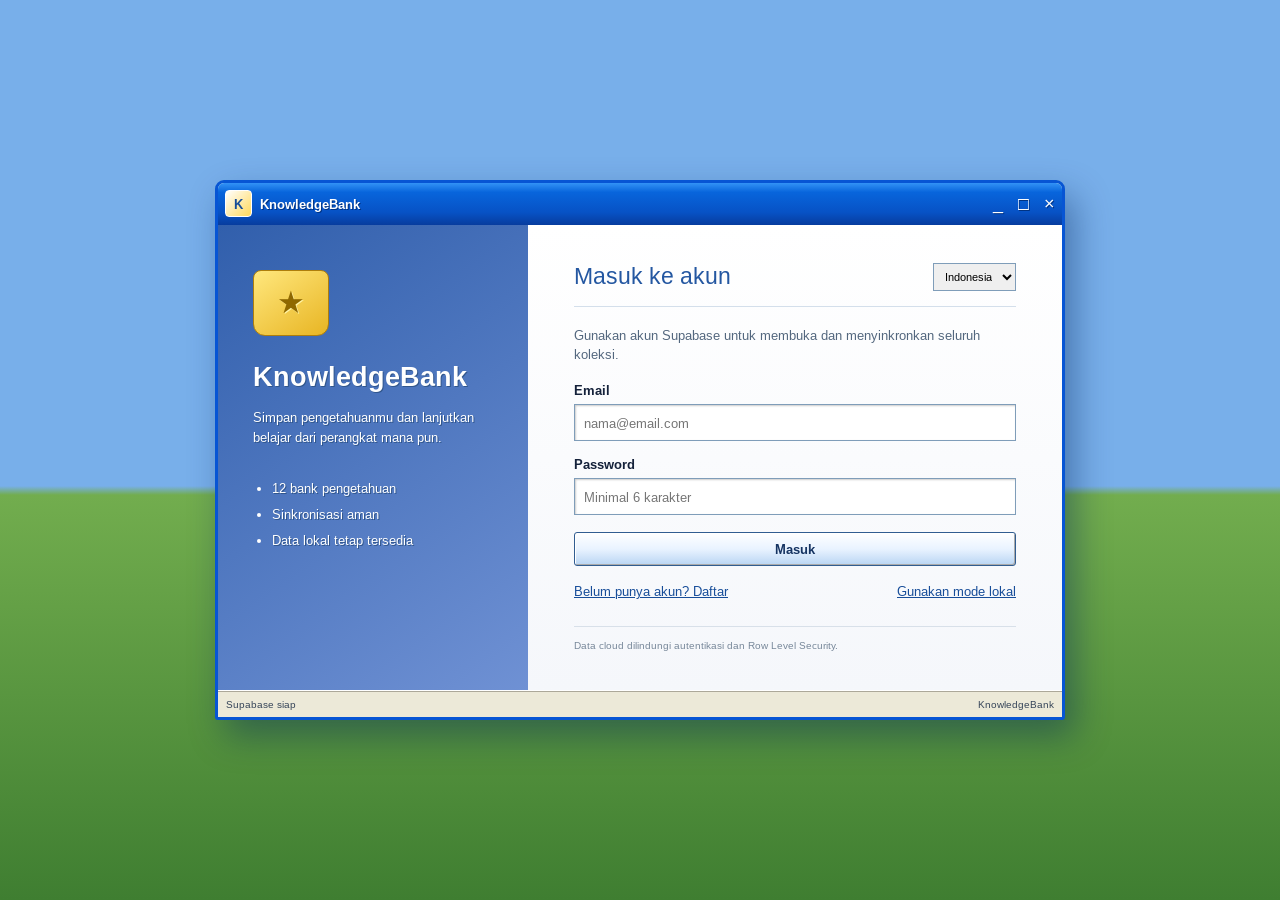
<file: login.html>
<!doctype html>
<html lang="id">
<head>
  <meta charset="UTF-8">
  <meta name="viewport" content="width=device-width,initial-scale=1">
  <meta name="description" content="Masuk ke KnowledgeBank untuk menyinkronkan koleksi belajar.">
  <title>Masuk — KnowledgeBank</title>
  <script>if(location.protocol!=='file:')document.write('<base href="/">');</script>
  <link rel="stylesheet" href="login.css?v=1">
  <link rel="stylesheet" href="login-responsive.css?v=2">
</head>
<body>
  <main class="login-desktop">
    <section class="login-window" aria-labelledby="loginTitle">
      <header class="login-titlebar"><span class="login-icon">K</span><strong>KnowledgeBank</strong><span class="window-controls" aria-hidden="true">_ □ ×</span></header>
      <div class="login-body">
        <aside class="login-side">
          <div class="key-art" id="authArt" aria-hidden="true">★</div>
          <h1 id="loginTitle">KnowledgeBank</h1>
          <p id="authSideCopy">Simpan pengetahuanmu dan lanjutkan belajar dari perangkat mana pun.</p>
          <ul id="authBenefits"><li>12 bank pengetahuan</li><li>Sinkronisasi aman</li><li>Data lokal tetap tersedia</li></ul>
        </aside>
        <section class="login-panel">
          <div class="panel-heading"><span id="authHeading">Masuk ke akun</span><label><span class="sr-only">Bahasa</span><select id="loginLanguage"><option value="id">Indonesia</option><option value="en">English</option><option value="ja">日本語</option><option value="zh">中文</option></select></label></div>
          <p class="login-copy" id="authCopy">Gunakan akun Supabase untuk membuka dan menyinkronkan seluruh koleksi.</p>
          <form id="loginForm" novalidate>
            <label>Email<input id="loginEmail" type="email" autocomplete="email" placeholder="nama@email.com" required></label>
            <label>Password<input id="loginPassword" type="password" minlength="6" autocomplete="current-password" placeholder="Minimal 6 karakter" required></label>
            <label id="confirmField" hidden>Konfirmasi password<input id="confirmPassword" type="password" minlength="6" autocomplete="new-password" placeholder="Ulangi password"></label>
            <div id="loginError" class="login-message error" role="alert"></div>
            <div id="loginInfo" class="login-message info" role="status"></div>
            <button class="xp-button primary wide" id="submitLogin" type="submit">Masuk</button>
          </form>
          <div class="login-links"><button id="toggleMode" type="button">Belum punya akun? Daftar</button><button id="localMode" type="button">Gunakan mode lokal</button></div>
          <p class="security-note">Data cloud dilindungi autentikasi dan Row Level Security.</p>
        </section>
      </div>
      <footer class="login-status"><span id="connectionStatus">Supabase siap</span><span>KnowledgeBank</span></footer>
    </section>
  </main>
  <script src="supabase-config.js?v=1"></script>
  <script src="cloud-sync.js?v=2"></script>
  <script src="system-language.js?v=1"></script>
  <script src="login.js?v=2"></script>
</body>
</html>
</file>
<file: login.css>
:root{--blue:#0755d4;--dark:#073b9c;--panel:#ece9d8;--line:#7f9db9;--ink:#14213a}*{box-sizing:border-box}html,body{min-height:100%}body{margin:0;color:var(--ink);background:linear-gradient(180deg,#78afea 0 54%,#72ad4e 55%,#3f7e31);font:13px Tahoma,"Segoe UI",sans-serif}.login-desktop{min-height:100vh;display:grid;place-items:center;padding:24px}.login-window{width:min(850px,100%);overflow:hidden;background:var(--panel);border:3px solid var(--blue);border-radius:9px 9px 3px 3px;box-shadow:10px 16px 35px rgba(0,35,90,.42)}.login-titlebar{height:42px;display:flex;align-items:center;gap:8px;padding:5px 7px;color:#fff;background:linear-gradient(#3292f6,#0865dc 22%,#0752c5 70%,#073c9e);text-shadow:1px 1px #003383}.login-icon{display:grid;place-items:center;width:27px;height:27px;color:#174d99;background:linear-gradient(135deg,#fff,#ffd85a);border:1px solid #fff;border-radius:4px;font-weight:800;text-shadow:none}.window-controls{margin-left:auto;font-size:18px;word-spacing:10px}.login-body{display:grid;grid-template-columns:310px 1fr;min-height:450px}.login-side{padding:45px 35px;color:#fff;background:linear-gradient(145deg,#315fac,#6f91d4);text-shadow:1px 1px #31568c}.key-art{display:grid;place-items:center;width:76px;height:66px;margin-bottom:25px;color:#8f6800;background:linear-gradient(145deg,#ffe77d,#e8b523);border:1px solid #ae7e0c;border-radius:8px 8px 12px 12px;font-size:31px;text-shadow:1px 1px #fff4a8}.login-side h1{margin:0 0 12px;font-size:27px}.login-side p{line-height:1.55}.login-side ul{margin:28px 0 0;padding-left:19px;line-height:2}.login-panel{padding:38px 46px;background:linear-gradient(#fff,#f5f7fb)}.panel-heading{display:flex;align-items:center;justify-content:space-between;padding-bottom:15px;border-bottom:1px solid #d4dfeb;color:#2457a1;font-size:23px}.panel-heading select{height:28px;padding:3px 7px;border:1px solid var(--line);font:11px Tahoma}.login-copy{margin:19px 0;color:#53677e;line-height:1.45}.login-panel form{display:flex;flex-direction:column;gap:15px}.login-panel label{display:flex;flex-direction:column;gap:6px;font-weight:700}.login-panel input{min-height:37px;padding:7px 9px;border:1px solid var(--line);box-shadow:inset 1px 1px 2px #ccc;font:13px Tahoma}.login-panel input:focus{outline:1px solid #ffad18;border-color:#245fc1}.xp-button{min-height:34px;padding:5px 15px;color:#163462;background:linear-gradient(#fff,#e9f3ff 50%,#b9d5f3);border:1px solid #315d91;border-radius:3px;box-shadow:inset 1px 1px #fff,inset -1px -1px #aaa;font-weight:700;cursor:pointer}.xp-button:hover{border-color:#e68b2c}.wide{width:100%;margin-top:2px}.login-message{min-height:0;font-size:11px;line-height:1.4}.login-message:empty{display:none}.login-message.error{color:#a21f1f}.login-message.info{padding:7px;color:#375c32;background:#effbe9;border:1px solid #9eb991}.login-links{display:flex;justify-content:space-between;gap:10px;margin-top:17px}.login-links button{padding:0;color:#174d99;background:none;border:0;text-decoration:underline;cursor:pointer}.security-note{margin:27px 0 0;padding-top:12px;color:#78889a;border-top:1px solid #d8e0e9;font-size:10px}.login-status{height:27px;display:flex;align-items:center;justify-content:space-between;padding:3px 8px;color:#37465a;background:#ece9d8;border-top:1px solid #fff;box-shadow:inset 0 1px #aca899;font-size:10px}.sr-only{position:absolute;width:1px;height:1px;padding:0;margin:-1px;overflow:hidden;clip:rect(0,0,0,0);white-space:nowrap;border:0}@media(max-width:700px){.login-desktop{padding:8px}.login-body{grid-template-columns:1fr}.login-side{display:none}.login-panel{padding:30px 22px}.panel-heading{font-size:19px}.login-links{flex-direction:column;align-items:flex-start}}
</file>
<file: login-responsive.css>
@import url("https://fonts.googleapis.com/css2?family=Arimo:wght@400;700&display=swap");
html,body,button,input,select,textarea{font-family:Arimo,Tahoma,"Segoe UI",sans-serif!important}
html body *,html body *::before,html body *::after{font-family:Arimo,Tahoma,"Segoe UI",sans-serif!important}
button,input,select,textarea{font-size:13px}
[hidden]{display:none!important}

@media(max-width:700px){
  html,body{min-height:100%;overflow-x:hidden}
  body{background:#78afea}
  .login-desktop{display:block;min-height:100dvh;padding:0}
  .login-window{width:100%;min-height:100dvh;border-width:0;border-radius:0;box-shadow:none}
  .login-titlebar{position:sticky;top:0;z-index:2;height:40px}
  .login-body{display:block;min-height:calc(100dvh - 67px)}
  .login-side{display:none}
  .login-panel{min-height:calc(100dvh - 67px);padding:24px 18px 28px}
  .panel-heading{gap:12px;font-size:19px}
  .panel-heading select{max-width:118px;font-size:12px}
  .login-copy{margin:16px 0 20px}
  .login-panel form{gap:14px}
  .login-panel input{width:100%;min-height:44px;font-size:16px}
  .xp-button{min-height:44px;font-size:14px}
  .login-links{flex-direction:column;align-items:stretch;gap:0;margin-top:18px;border:1px solid #ccd8e5}
  .login-links button{min-height:43px;padding:10px;text-align:left;text-decoration:none;border-bottom:1px solid #ccd8e5}
  .login-links button:last-child{border-bottom:0}
  .security-note{margin-top:20px}
  .login-status{position:relative;height:27px}
}

@media(max-width:380px){
  .login-panel{padding-right:14px;padding-left:14px}
  .panel-heading{align-items:flex-start;flex-direction:column}
  .panel-heading select{max-width:none;width:100%}
}

@media(max-height:620px) and (orientation:landscape){
  .login-window{min-height:100vh}
  .login-panel{min-height:auto;padding-top:18px;padding-bottom:18px}
  .login-copy{margin:10px 0 12px}
  .login-panel form{gap:9px}
  .login-panel input,.xp-button{min-height:38px}
  .security-note{margin-top:12px}
}
</file>
